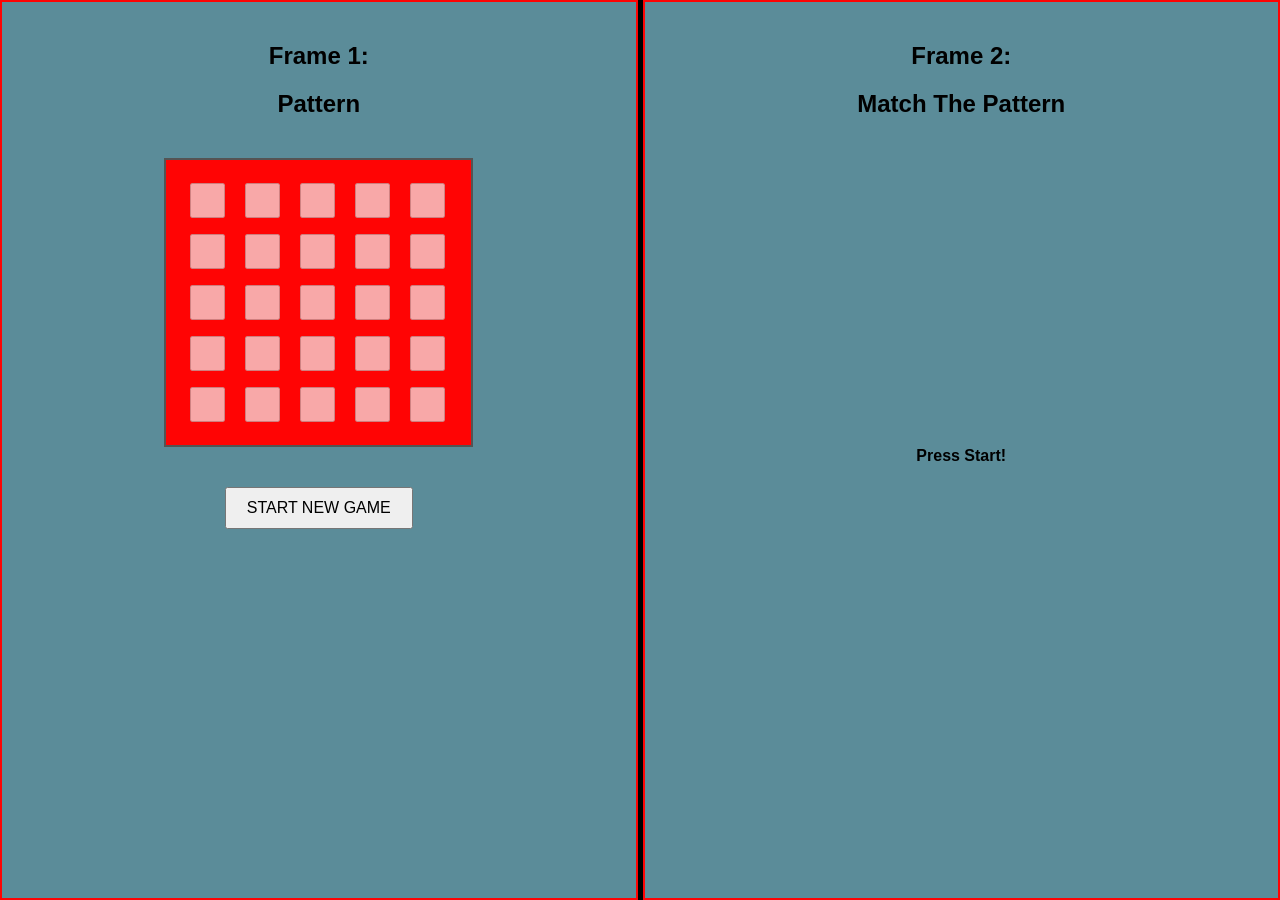
<file: index.html>
<!DOCTYPE html>
<html lang="en">
<head>
    <meta charset="UTF-8">
    <title>Memory Pattern Game</title>
    <link rel="stylesheet" href="style.css">
</head>
<body>

<div class="frame">
    <h2>Frame 1:</h2>
	<h2>Pattern</h2>
    <div style="position: relative; display: inline-block;">
        <div id="cover">
            <img src="cover.jpg" alt="Cover">
        </div>
        <div id="grid1" class="grid"></div>
    </div><br>
    <button onclick="startGame()">START NEW GAME</button>
    
</div>

<div class="divider"></div>
<div class="frame">
    <h2>Frame 2:</h2>
	<h2>Match The Pattern</h2>
    <div id="grid2" class="grid hidden-grid"></div>
        <p id="status" style="font-weight: bold;">Press Start!</p>
        <button id="submitBtn" onclick="checkResult()" style="visibility: hidden;">SUBMIT ANSWER</button>
    </div>

    <script>
        const grid1 = document.getElementById('grid1');
        const grid2 = document.getElementById('grid2');
        const cover = document.getElementById('cover');
        const status = document.getElementById('status');
        const submitBtn = document.getElementById('submitBtn');

        function initGrids() {
            grid1.innerHTML = '';
            grid2.innerHTML = '';
            for (let i = 0; i < 25; i++) {
                grid1.innerHTML += `<input type="checkbox" disabled>`;
                grid2.innerHTML += `<input type="checkbox">`;
            }
        }

        function startGame() {
            initGrids();
            
            cover.style.display = "none"; 
            
            grid2.classList.add('hidden-grid');
            submitBtn.style.visibility = "hidden";
            
            status.innerText = "Memorize for 5 seconds...";
            status.style.color = "black";

            const pBoxes = grid1.querySelectorAll('input');
            pBoxes.forEach(cb => {
                cb.checked = Math.random() > 0.7; 
            });

            setTimeout(() => {
                cover.style.display = "flex"; 
                
                grid2.classList.remove('hidden-grid');
                submitBtn.style.visibility = "visible";
                
                status.innerText = "Now, reproduce the pattern!";
            }, 5000);
        }

        function checkResult() {
            const pBoxes = grid1.querySelectorAll('input');
            const uBoxes = grid2.querySelectorAll('input');
            let isMatch = true;

            for (let i = 0; i < 25; i++) {
                if (pBoxes[i].checked !== uBoxes[i].checked) {
                    isMatch = false;
                    break;
                }
            }
            cover.style.display = "none"; 
            if (isMatch) {
                status.innerText = "WINNER!";
                status.style.color = "green";
            } else {
                status.innerText = "LOSE!";
                status.style.color = "red";
            }
        }

        initGrids();
    </script>
</body>
</html>
</file>
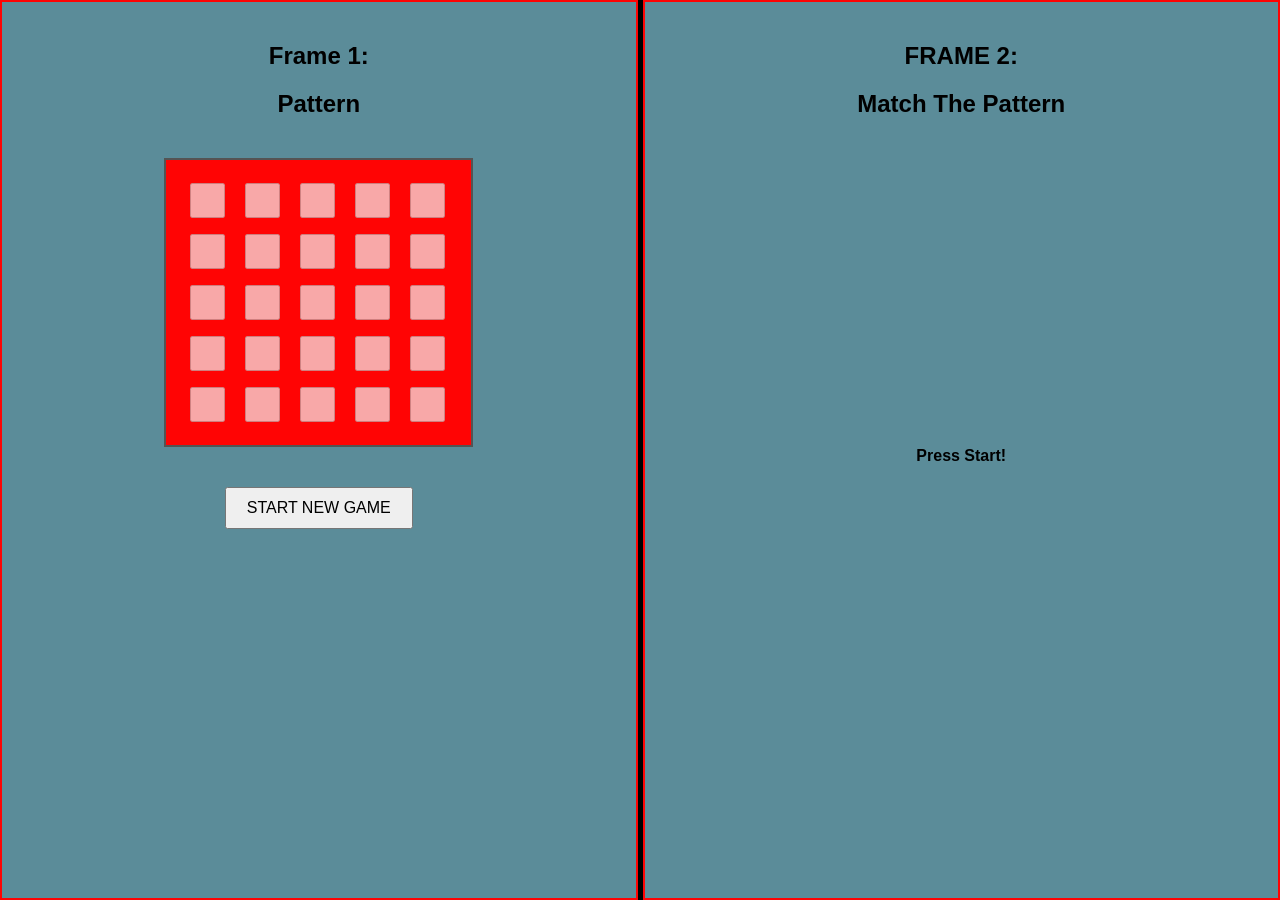
<file: mpg.html>
<!DOCTYPE html>
<html lang="en">
<head>
    <meta charset="UTF-8">
    <title>Memory Pattern Game</title>
    <link rel="stylesheet" href="style.css">
</head>
<body>

<div class="frame">
    <h2>Frame 1:</h2>
	<h2>Pattern</h2>
    <div style="position: relative; display: inline-block;">
        <div id="cover">
            <img src="cover.jpg" alt="Cover">
        </div>
        <div id="grid1" class="grid"></div>
    </div><br>
    <button onclick="startGame()">START NEW GAME</button>
    
</div>

<div class="divider"></div>
<div class="frame">
    <h2>FRAME 2:</h2>
	<h2>Match The Pattern</h2>
    <div id="grid2" class="grid hidden-grid"></div>
        <p id="status" style="font-weight: bold;">Press Start!</p>
        <button id="submitBtn" onclick="checkResult()" style="visibility: hidden;">SUBMIT ANSWER</button>
    </div>

    <script>
        const grid1 = document.getElementById('grid1');
        const grid2 = document.getElementById('grid2');
        const cover = document.getElementById('cover');
        const status = document.getElementById('status');
        const submitBtn = document.getElementById('submitBtn');

        function initGrids() {
            grid1.innerHTML = '';
            grid2.innerHTML = '';
            for (let i = 0; i < 25; i++) {
                grid1.innerHTML += `<input type="checkbox" disabled>`;
                grid2.innerHTML += `<input type="checkbox">`;
            }
        }

        function startGame() {
            initGrids();
            
            cover.style.display = "none"; 
            
            grid2.classList.add('hidden-grid');
            submitBtn.style.visibility = "hidden";
            
            status.innerText = "Memorize for 5 seconds...";
            status.style.color = "black";

            const pBoxes = grid1.querySelectorAll('input');
            pBoxes.forEach(cb => {
                cb.checked = Math.random() > 0.7; 
            });

            setTimeout(() => {
                cover.style.display = "flex"; 
                
                grid2.classList.remove('hidden-grid');
                submitBtn.style.visibility = "visible";
                
                status.innerText = "Now, reproduce the pattern!";
            }, 5000);
        }

        function checkResult() {
            const pBoxes = grid1.querySelectorAll('input');
            const uBoxes = grid2.querySelectorAll('input');
            let isMatch = true;

            for (let i = 0; i < 25; i++) {
                if (pBoxes[i].checked !== uBoxes[i].checked) {
                    isMatch = false;
                    break;
                }
            }
            cover.style.display = "none"; 
            if (isMatch) {
                status.innerText = "WINNER!";
                status.style.color = "green";
            } else {
                status.innerText = "LOSE!";
                status.style.color = "red";
            }
        }

        initGrids();
    </script>
</body>
</html>
</file>
<file: style.css>
body {
        font-family: Arial, sans-serif;
        display: flex; 
        height: 100vh;
        margin: 0;
        background-color: #333333;
}

.frame {
        flex: 1;
        padding: 20px;
        text-align: center;
        background-color: #5b8c99;
        border: 2px solid #ff0404;
        position: relative;
}

.divider {
           width: 5px;
           background-color: #000000;
}


.grid {
        display: grid;
        grid-template-columns: repeat(5, 45px);
        gap: 10px;
        justify-content: center;
        margin: 20px auto;
        background: #ff0404;
        padding: 20px;
        border: 2px solid #545454;
        width: fit-content;
}

.hidden-grid {
              visibility: hidden;
}

input[type="checkbox"] {
                         width: 35px;
                         height: 35px;
                         cursor: pointer;
}

#cover {
         position: absolute;
         top: 0; left: 0;
         width: 100%; height: 100%;
         background: #242424;
         display: none; 
         z-index: 100;
}

#cover img {
             width: 100%; height: 100%;
             object-fit: cover;
}

button {
         padding: 10px 20px;
         font-size: 16px;
         cursor: pointer;
         margin-top: 20px;
}
</file>
